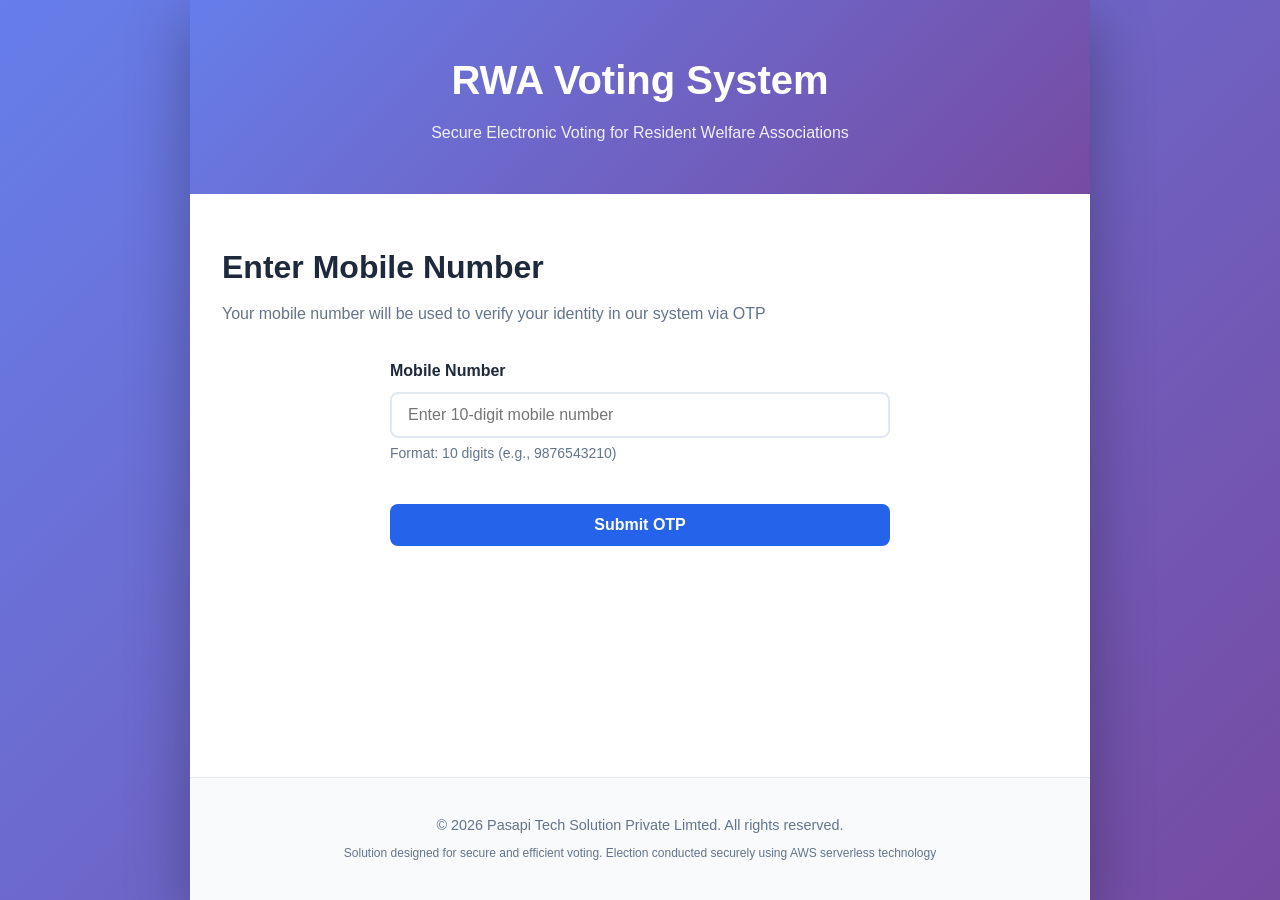
<file: frontend/index.html>
<!DOCTYPE html>
<html lang="en">
<head>
    <meta charset="UTF-8">
    <meta name="viewport" content="width=device-width, initial-scale=1.0">
    <title>RWA Voting System</title>
    <link rel="stylesheet" href="style.css">
    <style>
        body { background: linear-gradient(135deg, #667eea 0%, #764ba2 100%); }
        .container { display: flex; flex-direction: column; min-height: 100vh; max-width: 900px; margin: 0 auto; background: white; box-shadow: 0 20px 60px rgba(0, 0, 0, 0.3); }
    </style>
</head>
<body>
    <div class="container">
        <!-- Header -->
        <header class="header">
            <div class="logo">
                <h1>RWA Voting System</h1>
                <p>Secure Electronic Voting for Resident Welfare Associations</p>
            </div>
        </header>

        <!-- Main Content -->
        <main class="main-content">
            <!-- Authentication Section -->
            <div id="authSection" class="section active">
                <h2>Enter Mobile Number</h2>
                <p class="section-subtitle">Your mobile number will be used to verify your identity in our system via OTP</p>

                <form id="authForm" class="form">
                    <div class="form-group">
                        <label for="mobileNumber">Mobile Number</label>
                        <input
                            type="tel"
                            id="mobileNumber"
                            class="input"
                            placeholder="Enter 10-digit mobile number"
                            required
                            pattern="\d{10}"
                        >
                        <small>Format: 10 digits (e.g., 9876543210)</small>
                    </div>

                    <button type="submit" class="btn btn-primary" id="sendOtpBtn">
                        Submit OTP
                    </button>
                </form>

                <div id="authMessage" class="message" style="display: none;"></div>
            </div>

            <!-- OTP Verification Section -->
            <div id="otpSection" class="section">
                <h2>Verify OTP</h2>
                <p class="section-subtitle">Enter the 6-digit OTP sent to your mobile</p>

                <div class="otp-info">
                    <p>Mobile: <strong id="displayMobile">****</strong></p>
                    <p><small id="otpTimer">OTP expires in: 5:00</small></p>
                </div>

                <form id="otpForm" class="form">
                    <div class="form-group">
                        <label for="otp">One-Time Password (OTP)</label>
                        <input
                            type="text"
                            id="otp"
                            class="input input-otp"
                            placeholder="000000"
                            maxlength="6"
                            required
                            pattern="\d{6}"
                        >
                        <small>6-digit code from SMS</small>
                    </div>

                    <button type="submit" class="btn btn-primary" id="verifyOtpBtn">
                        Verify OTP
                    </button>

                    <button type="button" class="btn btn-secondary" id="resendOtpBtn">
                        Resend OTP
                    </button>
                </form>

                <div id="otpMessage" class="message" style="display: none;"></div>
            </div>

            <!-- Election Selection Section -->
            <div id="electionSection" class="section">
                <h2>Select Election</h2>
                <div id="electionList" class="election-list">
                    <p class="loading">Loading elections...</p>
                </div>
                <div id="electionMessage" class="message" style="display: none;"></div>
            </div>

            <!-- Voting Section -->
            <div id="votingSection" class="section">
                <h2 id="votingTitle">Cast Your Votes</h2>
                <p class="section-subtitle">Vote for your preferred candidates in each post</p>

                <div id="votingContainer" class="voting-container"></div>

                <div class="voting-actions">
                    <button type="button" class="btn btn-success" id="submitVotesBtn">
                        Submit All Votes
                    </button>
                    <button type="button" class="btn btn-secondary" id="logoutBtn">
                        Logout
                    </button>
                </div>

                <div id="votingMessage" class="message" style="display: none;"></div>
            </div>

            <!-- Results Section -->
            <div id="resultsSection" class="section">
                <h2>Election Results</h2>
                <div class="results-controls">
                    <button type="button" class="btn btn-small" id="refreshResultsBtn">
                        Refresh Results
                    </button>
                    <label class="checkbox-label">
                        <input type="checkbox" id="autoRefreshCheckbox" checked>
                        Auto-refresh (5 seconds)
                    </label>
                </div>

                <div id="resultsContainer" class="results-container"></div>

                <button type="button" class="btn btn-secondary" id="logoutFromResultsBtn">
                    Logout
                </button>
            </div>

            <!-- Success Section -->
            <div id="successSection" class="section">
                <div class="success-message">
                    <div class="success-icon">✓</div>
                    <h2>Votes Submitted Successfully!</h2>
                    <p>Your votes have been securely recorded.</p>
                    <p><small>Thank you for participating in the election.</small></p>

                    <button type="button" class="btn btn-secondary" id="logoutFromSuccessBtn">
                        Logout
                    </button>
                </div>
            </div>
        </main>

        <!-- Footer -->
        <footer class="footer">
            <p>&copy; 2026 Pasapi Tech Solution Private Limted. All rights reserved.</p>
            <p><small>Solution designed for secure and efficient voting. Election conducted securely using AWS serverless technology</small></p>
        </footer>
    </div>

    <!-- Status Bar -->
    <div id="statusBar" class="status-bar" style="display: none;">
        <span id="statusText"></span>
    </div>

    <!-- Loading Spinner -->
    <div id="loadingSpinner" class="spinner" style="display: none;">
        <div class="spinner-inner"></div>
    </div>

    <script src="app.js"></script>
</body>
</html>
</file>
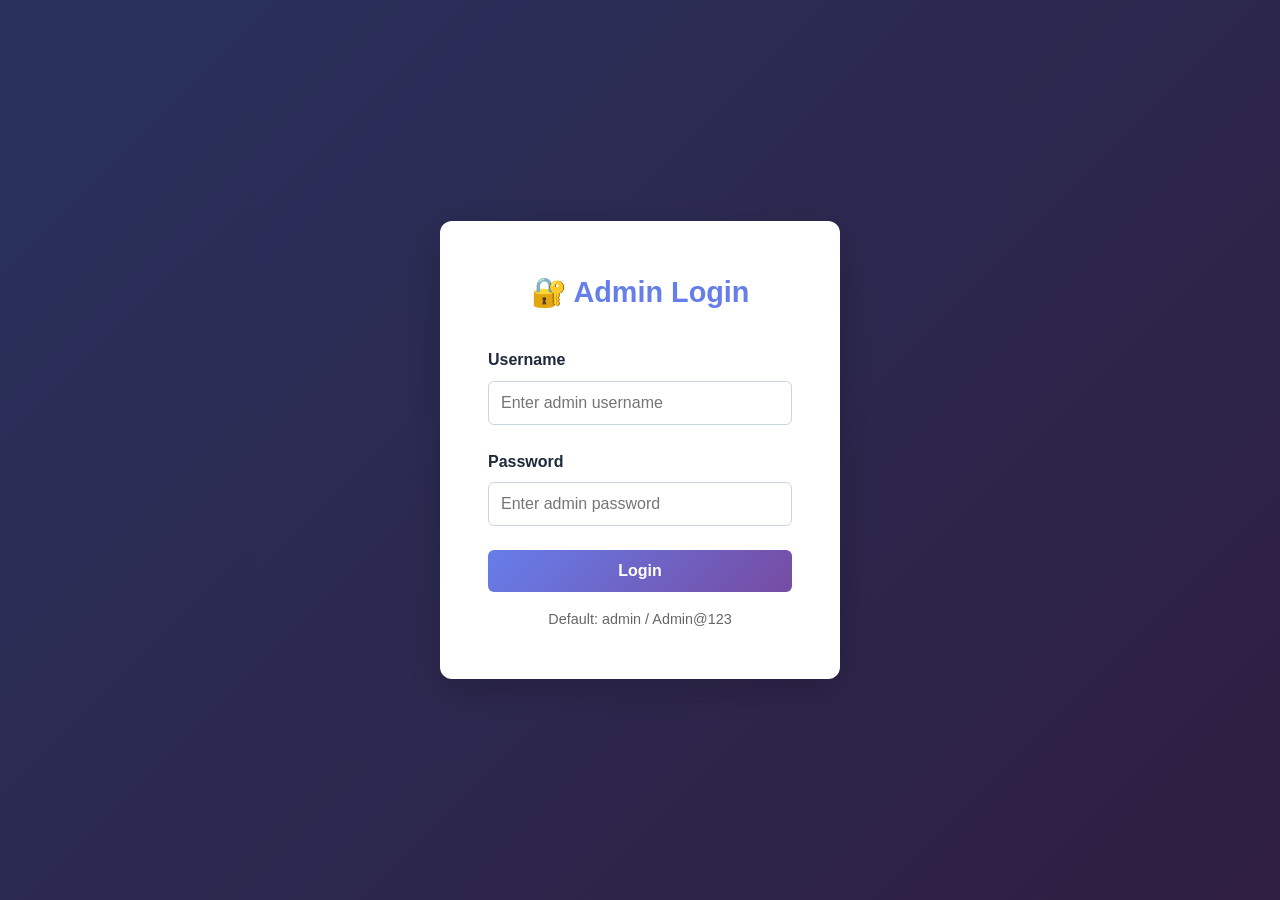
<file: frontend/admin.html>
<!DOCTYPE html>
<html lang="en">
<head>
    <meta charset="UTF-8">
    <meta name="viewport" content="width=device-width, initial-scale=1.0">
    <title>RWA Voting System - Admin Panel</title>
    <link rel="stylesheet" href="style.css">
    <style>
        /* Login Modal Styles */
        .login-modal {
            display: flex;
            position: fixed;
            z-index: 1000;
            left: 0;
            top: 0;
            width: 100%;
            height: 100%;
            background-color: rgba(0, 0, 0, 0.6);
            align-items: center;
            justify-content: center;
        }

        .login-modal.hidden {
            display: none;
        }

        .login-dialog {
            background: white;
            padding: 3rem;
            border-radius: 12px;
            width: 100%;
            max-width: 400px;
            box-shadow: 0 10px 40px rgba(0, 0, 0, 0.2);
        }

        .login-dialog h2 {
            text-align: center;
            margin-bottom: 2rem;
            color: #667eea;
            font-size: 1.8rem;
        }

        .login-form {
            display: flex;
            flex-direction: column;
            gap: 1.5rem;
        }

        .login-form-group {
            display: flex;
            flex-direction: column;
        }

        .login-form-group label {
            font-weight: 600;
            margin-bottom: 0.5rem;
            color: #1e293b;
        }

        .login-form-group input {
            padding: 0.75rem;
            border: 1px solid #cbd5e1;
            border-radius: 6px;
            font-size: 1rem;
            transition: border 0.3s;
        }

        .login-form-group input:focus {
            outline: none;
            border-color: #667eea;
            box-shadow: 0 0 0 3px rgba(102, 126, 234, 0.1);
        }

        .login-btn {
            background: linear-gradient(135deg, #667eea 0%, #764ba2 100%);
            color: white;
            padding: 0.75rem;
            border: none;
            border-radius: 6px;
            font-weight: 600;
            font-size: 1rem;
            cursor: pointer;
            transition: transform 0.2s, box-shadow 0.2s;
        }

        .login-btn:hover {
            transform: translateY(-2px);
            box-shadow: 0 4px 12px rgba(102, 126, 234, 0.4);
        }

        .login-btn:active {
            transform: translateY(0);
        }

        .login-error {
            background: #fee2e2;
            color: #991b1b;
            padding: 0.75rem;
            border-radius: 6px;
            text-align: center;
            display: none;
        }

        .login-error.show {
            display: block;
        }

        /* Admin container styles */
        .admin-container {
            display: flex;
            min-height: 100vh;
        }

        .admin-sidebar {
            width: 250px;
            background: linear-gradient(180deg, #667eea 0%, #764ba2 100%);
            padding: 2rem;
            color: white;
        }

        .admin-sidebar h2 {
            margin-bottom: 2rem;
            font-size: 1.5rem;
        }

        .admin-sidebar nav ul {
            list-style: none;
        }

        .admin-sidebar nav li {
            margin-bottom: 1rem;
        }

        .admin-sidebar nav button {
            background: none;
            border: none;
            color: white;
            font-size: 1rem;
            cursor: pointer;
            padding: 0.5rem 1rem;
            width: 100%;
            text-align: left;
            border-radius: 4px;
            transition: background 0.3s;
        }

        .admin-sidebar nav button:hover,
        .admin-sidebar nav button.active {
            background: rgba(255, 255, 255, 0.2);
        }

        .admin-content {
            flex: 1;
            padding: 2rem;
            overflow-y: auto;
        }

        .admin-panel {
            display: none;
        }

        .admin-panel.active {
            display: block;
        }

        .panel-grid {
            display: grid;
            grid-template-columns: repeat(auto-fit, minmax(300px, 1fr));
            gap: 2rem;
            margin-bottom: 2rem;
        }

        .admin-card {
            background: white;
            border: 1px solid #e2e8f0;
            border-radius: 8px;
            padding: 1.5rem;
            box-shadow: 0 2px 4px rgba(0, 0, 0, 0.1);
        }

        .admin-card h3 {
            margin-top: 0;
            color: #2563eb;
        }

        .admin-form {
            display: flex;
            flex-direction: column;
            gap: 1rem;
        }

        .admin-form-group {
            display: flex;
            flex-direction: column;
        }

        .admin-form-group label {
            font-weight: 600;
            margin-bottom: 0.5rem;
            color: #1e293b;
        }

        .admin-form-group input,
        .admin-form-group select,
        .admin-form-group textarea {
            padding: 0.75rem;
            border: 1px solid #cbd5e1;
            border-radius: 4px;
            font-size: 1rem;
            font-family: inherit;
        }

        .admin-form-group textarea {
            resize: vertical;
            min-height: 100px;
        }

        .admin-btn {
            padding: 0.75rem 1.5rem;
            background: #2563eb;
            color: white;
            border: none;
            border-radius: 4px;
            font-size: 1rem;
            cursor: pointer;
            transition: background 0.3s;
        }

        .admin-btn:hover {
            background: #1d4ed8;
        }

        .admin-success {
            background: #10b981;
        }

        .admin-success:hover {
            background: #059669;
        }

        .admin-danger {
            background: #ef4444;
        }

        .admin-danger:hover {
            background: #dc2626;
        }

        .table-container {
            overflow-x: auto;
        }

        .admin-table {
            width: 100%;
            border-collapse: collapse;
            margin-top: 1rem;
        }

        .admin-table th {
            background: #f1f5f9;
            padding: 1rem;
            text-align: left;
            font-weight: 600;
            border-bottom: 2px solid #cbd5e1;
        }

        .admin-table td {
            padding: 1rem;
            border-bottom: 1px solid #e2e8f0;
        }

        .admin-table tr:hover {
            background: #f8fafc;
        }

        .stats-grid {
            display: grid;
            grid-template-columns: repeat(auto-fit, minmax(200px, 1fr));
            gap: 1rem;
            margin-bottom: 2rem;
        }

        .stat-box {
            background: linear-gradient(135deg, #667eea 0%, #764ba2 100%);
            color: white;
            padding: 1.5rem;
            border-radius: 8px;
            text-align: center;
        }

        .stat-box .number {
            font-size: 2.5rem;
            font-weight: 700;
            margin: 0.5rem 0;
        }

        .stat-box .label {
            font-size: 0.9rem;
            opacity: 0.9;
        }

        .alert {
            padding: 1rem;
            border-radius: 4px;
            margin-bottom: 1rem;
        }

        .alert-success {
            background: #dcfce7;
            color: #166534;
            border-left: 4px solid #22c55e;
        }

        .alert-error {
            background: #fee2e2;
            color: #991b1b;
            border-left: 4px solid #ef4444;
        }

        .alert-info {
            background: #dbeafe;
            color: #1e40af;
            border-left: 4px solid #3b82f6;
        }

        .export-btn {
            background: #10b981;
            padding: 0.75rem 1.5rem;
            color: white;
            text-decoration: none;
            border-radius: 4px;
            display: inline-block;
            cursor: pointer;
            border: none;
            font-size: 1rem;
        }

        .export-btn:hover {
            background: #059669;
        }
    </style>
</head>
<body>
    <!-- Login Modal -->
    <div class="login-modal" id="loginModal">
        <div class="login-dialog">
            <h2>🔐 Admin Login</h2>
            <form class="login-form" id="loginForm">
                <div class="login-error" id="loginError"></div>
                
                <div class="login-form-group">
                    <label for="username">Username</label>
                    <input type="text" id="username" placeholder="Enter admin username" required>
                </div>

                <div class="login-form-group">
                    <label for="password">Password</label>
                    <input type="password" id="password" placeholder="Enter admin password" required>
                </div>

                <button type="submit" class="login-btn">Login</button>
            </form>
            <p style="margin-top: 1rem; text-align: center; color: #666; font-size: 0.9rem;">
                Default: admin / Admin@123
            </p>
        </div>
    </div>

    <!-- Main Admin Container -->
    <div class="admin-container">
        <!-- Sidebar Navigation -->
        <div class="admin-sidebar">
            <h2>🔐 Admin Panel</h2>
            <div style="margin-bottom: 2rem;">
                <p style="font-size: 0.9rem; opacity: 0.8;" id="adminUser">Not logged in</p>
                <button class="admin-btn admin-danger" id="adminLogoutBtn" style="width: 100%; margin-top: 1rem;">Logout</button>
            </div>
            <nav>
                <ul>
                    <li><button class="nav-btn active" data-panel="dashboard">📊 Dashboard</button></li>
                    <li><button class="nav-btn" data-panel="elections">🗳️ Elections</button></li>
                    <li><button class="nav-btn" data-panel="candidates">👥 Candidates</button></li>
                    <li><button class="nav-btn" data-panel="voters">📱 Voters</button></li>
                    <li><button class="nav-btn" data-panel="results">📈 Results</button></li>
                </ul>
            </nav>
        </div>

        <!-- Main Content -->
        <div class="admin-content">
            <!-- Dashboard Panel -->
            <div id="dashboard" class="admin-panel active">
                <h1>Dashboard</h1>
                <p>Overview of the voting system status and statistics.</p>

                <div class="stats-grid">
                    <div class="stat-box">
                        <div class="label">Active Elections</div>
                        <div class="number" id="activeElectionsCount">0</div>
                    </div>
                    <div class="stat-box">
                        <div class="label">Total Voters</div>
                        <div class="number" id="totalVotersCount">0</div>
                    </div>
                    <div class="stat-box">
                        <div class="label">Total Votes Cast</div>
                        <div class="number" id="totalVotesCount">0</div>
                    </div>
                    <div class="stat-box">
                        <div class="label">Total Candidates</div>
                        <div class="number" id="totalCandidatesCount">0</div>
                    </div>
                </div>

                <div id="dashboardAlert" class="alert" style="display: none;"></div>
                <button class="admin-btn" onclick="adminApp.refreshDashboard()">🔄 Refresh Stats</button>
            </div>

            <!-- Elections Panel -->
            <div id="elections" class="admin-panel">
                <h1>Manage Elections</h1>

                <div class="panel-grid">
                    <div class="admin-card">
                        <h3>Create New Election</h3>
                        <form id="createElectionForm" class="admin-form">
                            <div class="admin-form-group">
                                <label for="electionId">Election ID</label>
                                <input type="text" id="electionId" placeholder="e.g., q4-2024-election" required>
                            </div>
                            <div class="admin-form-group">
                                <label for="electionName">Election Name</label>
                                <input type="text" id="electionName" placeholder="e.g., Q4 2024 RWA Elections" required>
                            </div>
                            <div class="admin-form-group">
                                <label for="electionDescription">Description</label>
                                <textarea id="electionDescription" placeholder="Election details..."></textarea>
                            </div>
                            <div class="admin-form-group">
                                <label for="electionStartTime">Start Date & Time</label>
                                <input type="datetime-local" id="electionStartTime" required>
                            </div>
                            <div class="admin-form-group">
                                <label for="electionEndTime">End Date & Time</label>
                                <input type="datetime-local" id="electionEndTime" required>
                            </div>
                            <button type="submit" class="admin-btn admin-success">Create Election</button>
                        </form>
                        <div id="electionAlert" class="alert" style="display: none;"></div>
                    </div>

                    <div class="admin-card">
                        <h3>Active Elections</h3>
                        <div id="activeElectionsList">
                            <p style="color: #999;">Loading elections...</p>
                        </div>
                    </div>
                </div>
            </div>

            <!-- Candidates Panel -->
            <div id="candidates" class="admin-panel">
                <h1>Manage Candidates</h1>

                <div class="panel-grid">
                    <div class="admin-card">
                        <h3>Add Candidate</h3>
                        <form id="addCandidateForm" class="admin-form">
                            <div class="admin-form-group">
                                <label for="candidateElectionId">Election</label>
                                <select id="candidateElectionId" required>
                                    <option value="">Select an election...</option>
                                </select>
                            </div>
                            <div class="admin-form-group">
                                <label for="postId">Post Position</label>
                                <select id="postId" required>
                                    <option value="">Select a post...</option>
                                    <option value="1">President</option>
                                    <option value="2">Vice President</option>
                                    <option value="3">General Secretary</option>
                                    <option value="4">Finance Secretary</option>
                                    <option value="5">Joint Secretary</option>
                                    <option value="6">Executive Member 1</option>
                                    <option value="7">Executive Member 2</option>
                                </select>
                            </div>
                            <div class="admin-form-group">
                                <label for="candidateName">Candidate Name *</label>
                                <input type="text" id="candidateName" placeholder="Full name" required>
                            </div>
                            <div class="admin-form-group">
                                <label for="candidateImageUrl">Image URL</label>
                                <input type="url" id="candidateImageUrl" placeholder="https://example.com/image.jpg">
                            </div>
                            <div class="admin-form-group">
                                <label for="candidateDescription">Bio/Description</label>
                                <textarea id="candidateDescription" placeholder="Candidate details..."></textarea>
                            </div>
                            <button type="submit" class="admin-btn admin-success">Add Candidate</button>
                        </form>
                        <div id="candidateAlert" class="alert" style="display: none;"></div>
                    </div>

                    <div class="admin-card">
                        <h3>Candidates List</h3>
                        <div id="candidatesList">
                            <p style="color: #999;">Loading candidates...</p>
                        </div>
                    </div>
                </div>
            </div>

            <!-- Voters Panel -->
            <div id="voters" class="admin-panel">
                <h1>Manage Voters</h1>

                <div class="admin-card">
                    <h3>Bulk Import Voters</h3>
                    <p style="color: #666; font-size: 0.9rem; margin: 1rem 0;">
                        Use the web interface or AWS S3 to upload voters CSV file. See documentation for CSV format.
                    </p>
                    <form id="bulkImportForm" class="admin-form">
                        <div class="admin-form-group">
                            <label for="voterTableName">Voter Table Name</label>
                            <input type="text" id="voterTableName" placeholder="e.g., rwa-voting-voters-prod" required>
                        </div>
                        <div class="admin-form-group">
                            <label for="voterFile">CSV File</label>
                            <input type="file" id="voterFile" accept=".csv" required>
                            <small style="color: #666; margin-top: 0.5rem;">Format: phone_number, name, unit, etc.</small>
                        </div>
                        <button type="submit" class="admin-btn admin-success">Import Voters</button>
                    </form>
                    <div id="bulkImportAlert" class="alert" style="display: none;"></div>
                    <p style="margin-top: 1rem; color: #666; font-size: 0.9rem;">
                        💡 Tip: Use Python script for large imports: <code>python scripts/bulk_import_voters.py voters.csv table-name</code>
                    </p>
                </div>
            </div>

            <!-- Results Panel -->
            <div id="results" class="admin-panel">
                <h1>View Results</h1>

                <div class="panel-grid">
                    <div class="admin-card">
                        <h3>Select Election</h3>
                        <div class="admin-form-group">
                            <label for="resultsElectionId">Election</label>
                            <select id="resultsElectionId">
                                <option value="">Select an election...</option>
                            </select>
                        </div>
                        <button class="admin-btn admin-success" onclick="adminApp.loadElectionResults()">View Results</button>
                    </div>
                </div>

                <div id="resultsContainer" style="margin-top: 2rem;"></div>
            </div>
        </div>
    </div>

    <!-- Loading Spinner -->
    <div id="adminLoadingSpinner" class="spinner" style="display: none;">
        <div class="spinner-inner"></div>
    </div>

    <script src="admin.js"></script>
</body>
</html>
</file>
<file: frontend/style.css>
/* ============================================
   RWA Voting System - Main Stylesheet
   ============================================ */

:root {
    --primary-color: #2563eb;
    --secondary-color: #64748b;
    --success-color: #10b981;
    --danger-color: #ef4444;
    --warning-color: #f59e0b;
    --light-bg: #f8fafc;
    --dark-bg: #0f172a;
    --border-color: #e2e8f0;
    --text-primary: #1e293b;
    --text-secondary: #64748b;
    --transition: all 0.3s ease;
}

* {
    margin: 0;
    padding: 0;
    box-sizing: border-box;
}

/* =========================
   Global Styles
   ========================= */

html {
    scroll-behavior: smooth;
}

body {
    font-family: -apple-system, BlinkMacSystemFont, 'Segoe UI', Roboto, Oxygen, Ubuntu, Cantarell, sans-serif;
    background: linear-gradient(135deg, #667eea 0%, #764ba2 100%);
    color: var(--text-primary);
    line-height: 1.6;
    min-height: 100vh;
}

.container {
    display: flex;
    flex-direction: column;
    min-height: 100vh;
    max-width: 900px;
    margin: 0 auto;
    background: white;
    box-shadow: 0 20px 60px rgba(0, 0, 0, 0.3);
}

/* =========================
   Header
   ========================= */

.header {
    background: linear-gradient(135deg, #667eea 0%, #764ba2 100%);
    color: white;
    padding: 3rem 2rem;
    text-align: center;
}

.logo h1 {
    font-size: 2.5rem;
    font-weight: 700;
    margin-bottom: 0.5rem;
}

.logo p {
    font-size: 1rem;
    opacity: 0.9;
}

/* =========================
   Main Content
   ========================= */

.main-content {
    flex: 1;
    padding: 3rem 2rem;
    max-width: 100%;
}

.section {
    display: none;
    animation: fadeIn 0.3s ease;
}

.section.active {
    display: block;
}

@keyframes fadeIn {
    from {
        opacity: 0;
        transform: translateY(10px);
    }
    to {
        opacity: 1;
        transform: translateY(0);
    }
}

.section h2 {
    font-size: 2rem;
    margin-bottom: 0.5rem;
    color: var(--text-primary);
}

.section-subtitle {
    color: var(--text-secondary);
    margin-bottom: 2rem;
    font-size: 1rem;
}

/* =========================
   Forms
   ========================= */

.form {
    max-width: 500px;
    margin: 2rem auto;
}

.form-group {
    margin-bottom: 1.5rem;
}

.form-group label {
    display: block;
    margin-bottom: 0.5rem;
    font-weight: 600;
    color: var(--text-primary);
}

.input,
.input-otp {
    width: 100%;
    padding: 0.75rem 1rem;
    border: 2px solid var(--border-color);
    border-radius: 0.5rem;
    font-size: 1rem;
    transition: var(--transition);
    outline: none;
}

.input:focus,
.input-otp:focus {
    border-color: var(--primary-color);
    box-shadow: 0 0 0 3px rgba(37, 99, 235, 0.1);
}

.input-otp {
    font-size: 1.5rem;
    letter-spacing: 0.5rem;
    text-align: center;
    font-weight: bold;
}

.form-group small {
    display: block;
    margin-top: 0.25rem;
    color: var(--text-secondary);
    font-size: 0.875rem;
}

/* =========================
   Buttons
   ========================= */

.btn {
    padding: 0.75rem 1.5rem;
    border: none;
    border-radius: 0.5rem;
    font-size: 1rem;
    font-weight: 600;
    cursor: pointer;
    transition: var(--transition);
    display: inline-block;
    text-align: center;
    margin-top: 1rem;
}

.btn:hover:not(:disabled) {
    transform: translateY(-2px);
    box-shadow: 0 10px 20px rgba(0, 0, 0, 0.1);
}

.btn-primary {
    background: var(--primary-color);
    color: white;
    width: 100%;
}

.btn-primary:hover:not(:disabled) {
    background: #1d4ed8;
}

.btn-primary:disabled {
    background: #cbd5e1;
    cursor: not-allowed;
}

.btn-secondary {
    background: var(--secondary-color);
    color: white;
    margin-right: 0.5rem;
    width: auto;
}

.btn-secondary:hover:not(:disabled) {
    background: #475569;
}

.btn-success {
    background: var(--success-color);
    color: white;
    width: 100%;
}

.btn-success:hover:not(:disabled) {
    background: #059669;
}

.btn-small {
    padding: 0.5rem 1rem;
    font-size: 0.875rem;
    margin-bottom: 1rem;
}

/* =========================
   Messages
   ========================= */

.message {
    padding: 1.5rem;
    border-radius: 0.5rem;
    margin: 1.5rem 0;
    animation: slideIn 0.3s ease;
    font-size: 1rem;
    line-height: 1.5;
}

.message.success {
    background: #d1fae5;
    color: #065f46;
    border-left: 4px solid var(--success-color);
    border-radius: 8px;
    box-shadow: 0 2px 8px rgba(16, 185, 129, 0.15);
}

.message.error {
    background: #fee2e2;
    color: #7f1d1d;
    border-left: 5px solid var(--danger-color);
    border-radius: 8px;
    font-weight: 600;
    font-size: 1.1rem;
    box-shadow: 0 4px 12px rgba(239, 68, 68, 0.2);
}

.message.info {
    background: #dbeafe;
    color: #0c2d6b;
    border-left: 4px solid var(--primary-color);
    border-radius: 8px;
    box-shadow: 0 2px 8px rgba(37, 99, 235, 0.15);
}

@keyframes slideIn {
    from {
        opacity: 0;
        transform: translateX(-10px);
    }
    to {
        opacity: 1;
        transform: translateX(0);
    }
}

/* =========================
   OTP Section
   ========================= */

.otp-info {
    background: var(--light-bg);
    padding: 1.5rem;
    border-radius: 0.5rem;
    margin-bottom: 2rem;
    text-align: center;
}

.otp-info p {
    margin: 0.5rem 0;
    font-size: 0.95rem;
}

#otpTimer {
    color: var(--danger-color);
    font-weight: 600;
}

/* =========================
   Elections List
   ========================= */

.election-list {
    display: grid;
    gap: 1rem;
    margin: 2rem 0;
}

.election-card {
    background: var(--light-bg);
    border: 2px solid var(--border-color);
    border-radius: 0.5rem;
    padding: 1.5rem;
    cursor: pointer;
    transition: var(--transition);
}

.election-card:hover {
    border-color: var(--primary-color);
    box-shadow: 0 5px 15px rgba(37, 99, 235, 0.15);
}

.election-card h3 {
    margin-bottom: 0.5rem;
    color: var(--primary-color);
}

.election-card p {
    margin: 0.25rem 0;
    font-size: 0.9rem;
    color: var(--text-secondary);
}

.election-status {
    display: inline-block;
    padding: 0.25rem 0.75rem;
    border-radius: 1rem;
    font-size: 0.75rem;
    font-weight: 600;
    margin-top: 0.75rem;
}

.election-status.active {
    background: #d1fae5;
    color: #065f46;
}

.election-status.upcoming {
    background: #dbeafe;
    color: #0c2d6b;
}

.election-status.ended {
    background: #fee2e2;
    color: #7f1d1d;
}

/* =========================
   Voting Section
   ========================= */

.voting-container {
    display: grid;
    gap: 2rem;
    margin: 2rem 0;
}

.post-section {
    background: var(--light-bg);
    border: 2px solid var(--border-color);
    border-radius: 0.5rem;
    padding: 1.5rem;
}

.post-title {
    font-size: 1.3rem;
    font-weight: 700;
    margin-bottom: 1rem;
    color: var(--primary-color);
}

.candidates-grid {
    display: grid;
    gap: 1rem;
    margin-bottom: 1rem;
    grid-template-columns: repeat(auto-fit, minmax(300px, 1fr));
}

.candidate-option {
    display: flex;
    align-items: center;
    padding: 1rem;
    background: white;
    border: 2px solid var(--border-color);
    border-radius: 0.5rem;
    cursor: pointer;
    transition: var(--transition);
}

.candidate-option:hover {
    border-color: var(--primary-color);
    background: #f0f4ff;
}

.candidate-option input[type="radio"] {
    margin-right: 1rem;
    cursor: pointer;
    width: 1.25rem;
    height: 1.25rem;
}

.candidate-option input[type="radio"]:checked {
    accent-color: var(--primary-color);
}

.candidate-image {
    width: 60px;
    height: 60px;
    margin-right: 1rem;
    flex-shrink: 0;
    border-radius: 0.5rem;
    overflow: hidden;
    background: #f3f4f6;
}

.candidate-image img {
    width: 100%;
    height: 100%;
    object-fit: cover;
}

.candidate-info {
    flex: 1;
}

.candidate-name {
    font-weight: 600;
    color: var(--text-primary);
}

.candidate-party {
    font-size: 0.875rem;
    color: var(--text-secondary);
    margin-top: 0.25rem;
}

.candidate-option input[type="radio"]:checked + .candidate-image + .candidate-info .candidate-name {
    color: var(--primary-color);
}

.vote-status {
    display: inline-block;
    font-size: 0.75rem;
    padding: 0.25rem 0.5rem;
    border-radius: 0.25rem;
}

.vote-status.selected {
    background: #d1fae5;
    color: #065f46;
}

/* =========================
   Voting Actions
   ========================= */

.voting-actions {
    display: flex;
    gap: 1rem;
    margin-top: 2rem;
    flex-wrap: wrap;
}

.voting-actions .btn {
    flex: 1;
    min-width: 200px;
}

.voting-actions .btn-secondary {
    flex: 0;
    min-width: auto;
}

/* =========================
   Results Section
   ========================= */

.results-controls {
    display: flex;
    gap: 1rem;
    align-items: center;
    margin-bottom: 2rem;
    flex-wrap: wrap;
}

.checkbox-label {
    display: flex;
    align-items: center;
    cursor: pointer;
    gap: 0.5rem;
}

.checkbox-label input[type="checkbox"] {
    cursor: pointer;
    width: 1.1rem;
    height: 1.1rem;
}

.results-container {
    display: grid;
    gap: 2rem;
    margin: 2rem 0;
}

.result-post {
    background: var(--light-bg);
    border: 2px solid var(--border-color);
    border-radius: 0.5rem;
    padding: 1.5rem;
}

.result-post-title {
    font-size: 1.3rem;
    font-weight: 700;
    margin-bottom: 0.5rem;
    color: var(--primary-color);
}

.result-post-subtitle {
    font-size: 0.9rem;
    color: var(--text-secondary);
    margin-bottom: 1rem;
}

.result-candidates {
    display: grid;
    gap: 0.75rem;
}

.result-candidate {
    background: white;
    padding: 1rem;
    border-radius: 0.5rem;
    display: flex;
    justify-content: space-between;
    align-items: center;
}

.result-candidate-info {
    flex: 1;
}

.result-candidate-name {
    font-weight: 600;
    color: var(--text-primary);
    margin-bottom: 0.25rem;
}

.result-vote-bar {
    background: var(--border-color);
    height: 6px;
    border-radius: 3px;
    overflow: hidden;
    margin-top: 0.5rem;
}

.result-vote-fill {
    background: var(--primary-color);
    height: 100%;
    transition: width 0.5s ease;
}

.result-vote-count {
    text-align: right;
    min-width: 60px;
    font-weight: 700;
    color: var(--primary-color);
}

/* =========================
   Success Section
   ========================= */

.success-message {
    text-align: center;
    padding: 3rem 2rem;
    background: var(--light-bg);
    border-radius: 1rem;
}

.success-icon {
    font-size: 4rem;
    color: var(--success-color);
    margin-bottom: 1rem;
}

.success-message h2 {
    font-size: 2rem;
    margin-bottom: 1rem;
}

.success-message p {
    font-size: 1rem;
    margin-bottom: 0.5rem;
    color: var(--text-secondary);
}

.success-message .btn {
    width: auto;
    margin: 1rem;
}

/* =========================
   Footer
   ========================= */

.footer {
    background: var(--light-bg);
    border-top: 1px solid var(--border-color);
    padding: 2rem;
    text-align: center;
    color: var(--text-secondary);
    font-size: 0.9rem;
}

.footer p {
    margin: 0.25rem 0;
}

/* =========================
   Status Bar
   ========================= */

.status-bar {
    position: fixed;
    bottom: 0;
    left: 0;
    right: 0;
    background: var(--dark-bg);
    color: white;
    padding: 1rem;
    text-align: center;
    z-index: 1000;
    animation: slideUp 0.3s ease;
}

@keyframes slideUp {
    from {
        transform: translateY(100%);
    }
    to {
        transform: translateY(0);
    }
}

/* =========================
   Loading Spinner
   ========================= */

.spinner {
    position: fixed;
    top: 50%;
    left: 50%;
    transform: translate(-50%, -50%);
    z-index: 9999;
}

.spinner-inner {
    border: 4px solid rgba(255, 255, 255, 0.3);
    border-top: 4px solid white;
    border-radius: 50%;
    width: 50px;
    height: 50px;
    animation: spin 1s linear infinite;
}

@keyframes spin {
    0% {
        transform: rotate(0deg);
    }
    100% {
        transform: rotate(360deg);
    }
}

/* =========================
   Responsive Design
   ========================= */

@media (max-width: 768px) {
    .container {
        border-radius: 0;
        box-shadow: none;
    }

    .header {
        padding: 2rem 1.5rem;
    }

    .logo h1 {
        font-size: 1.8rem;
    }

    .main-content {
        padding: 2rem 1.5rem;
    }

    .section h2 {
        font-size: 1.5rem;
    }

    .voting-actions {
        flex-direction: column;
    }

    .voting-actions .btn {
        width: 100%;
    }

    .voting-actions .btn-secondary {
        width: 100%;
    }

    .results-controls {
        flex-direction: column;
        align-items: stretch;
    }

    .results-controls .btn {
        width: 100%;
    }

    .result-candidate {
        flex-direction: column;
        align-items: flex-start;
    }

    .result-vote-count {
        text-align: left;
        margin-top: 0.5rem;
    }
}

@media (max-width: 480px) {
    body {
        background: white;
    }

    .container {
        min-height: auto;
    }

    .header {
        padding: 1.5rem 1rem;
    }

    .logo h1 {
        font-size: 1.5rem;
    }

    .logo p {
        font-size: 0.9rem;
    }

    .main-content {
        padding: 1.5rem 1rem;
    }

    .section h2 {
        font-size: 1.2rem;
    }

    .form {
        max-width: 100%;
    }

    .input,
    .input-otp {
        padding: 0.65rem 0.75rem;
        font-size: 0.95rem;
    }

    .btn {
        padding: 0.65rem 1.25rem;
        font-size: 0.9rem;
    }

    .footer {
        padding: 1.5rem 1rem;
        font-size: 0.8rem;
    }
}

/* =========================
   Accessibility
   ========================= */

.visually-hidden {
    position: absolute;
    width: 1px;
    height: 1px;
    padding: 0;
    margin: -1px;
    overflow: hidden;
    clip: rect(0, 0, 0, 0);
    white-space: nowrap;
    border-width: 0;
}

*:focus-visible {
    outline: 2px solid var(--primary-color);
    outline-offset: 2px;
}

/* Print Styles */
@media print {
    body {
        background: white;
    }

    .container {
        box-shadow: none;
        max-width: 100%;
    }

    .btn,
    .header,
    .footer {
        display: none;
    }
}
</file>
